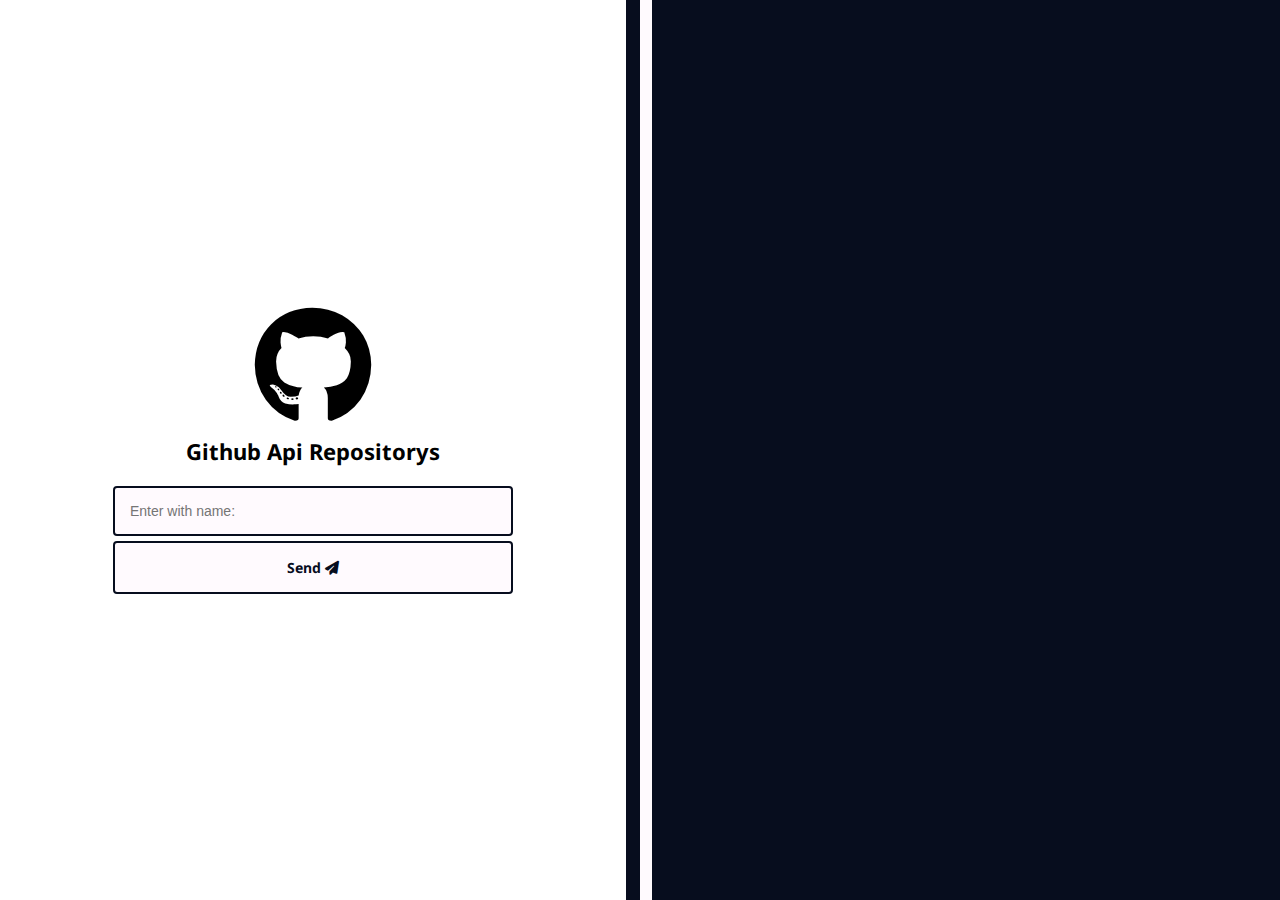
<file: index.html>
<!DOCTYPE html>
<html lang="pt-br">
<head>
    <meta charset="UTF-8">
    <meta name="viewport" content="width=device-width, initial-scale=1.0">
    <link rel="stylesheet" href="static/css/style.css">
    <link rel="stylesheet" href="https://cdnjs.cloudflare.com/ajax/libs/font-awesome/6.5.0/css/all.min.css">
    <title>SerchReps</title>
</head>
    <body>
        <main>
            <section class="sec-1">
                <div class="content-logo">
                    <i class="fa-brands fa-github"></i>
                    <h4>Github Api Repositorys</h4>
                </div>
                <input type="text" placeholder="Enter with name:" id="name">
                <button onclick="getApi()">Send&nbsp;<i class="fa-solid fa-paper-plane"></i></button>
            </section>
            <section class="sec-2">
                <div class="hidden">
                </div>
            </section>
        </main>
    </body>
    <script src="static/js/index.js"></script>
</html>
</file>
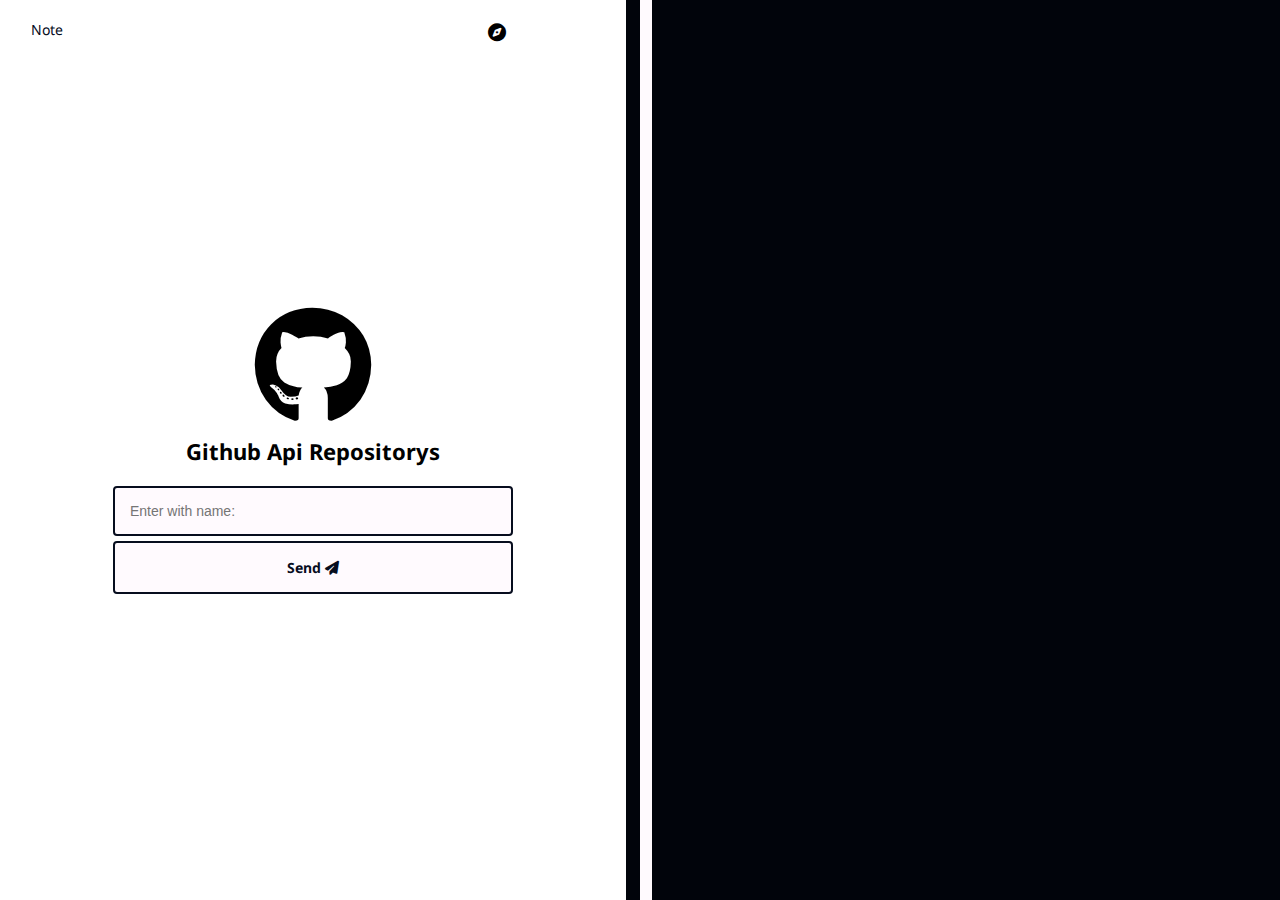
<file: SearchReps.html>
<!DOCTYPE html>
<html lang="pt-br">
<head>
    <meta charset="UTF-8">
    <meta name="viewport" content="width=device-width, initial-scale=1.0">
    <link rel="stylesheet" href="static/css/Reps/main/style.css">
    <link rel="stylesheet" href="static/css/Reps/responsivity1700/resp1700.css">
    <link rel="stylesheet" href="static/css/Reps/responsivity820/resp820.css">
    <link rel="stylesheet" href="https://cdnjs.cloudflare.com/ajax/libs/font-awesome/6.5.0/css/all.min.css">
    <title>SerchReps</title>
</head>
    <body>
        <div class="alert">
            <p class="p-alert">Este projeto foi criado com o intuito de fazer a busca por repositórios apenas passando o username. Contudo foi utilizado a própria API publica do Github!</p>
            <button id="btn-alert">Ok</button>
        </div>
        <div class="side-bar">
            <ul>
                <li>
                    <a id="searchuser">
                        Search Users&nbsp;&nbsp;<i class="fa-solid fa-users"></i>
                    </a>
                </li>
            </ul>
        </div>
        <main>
            <section class="sec-1">
                <div class="exit">
                    <i id="exit" class="fa-solid fa-compass"></i>
                </div>
                <div class="note">Note</div>
                <div class="content-logo">
                    <i class="fa-brands fa-github"></i>
                    <h4>Github Api Repositorys</h4>
                </div>
                <input type="text" placeholder="Enter with name:" id="name">
                <button id="send">Send&nbsp;<i class="fa-solid fa-paper-plane"></i></button>
            </section>
            <section class="sec-2">
                <div class="hidden">
                </div>
            </section>
        </main>
    </body>
    <script type="module" src="static/js/Reps/SearchReps.js"></script>
</html>
</file>
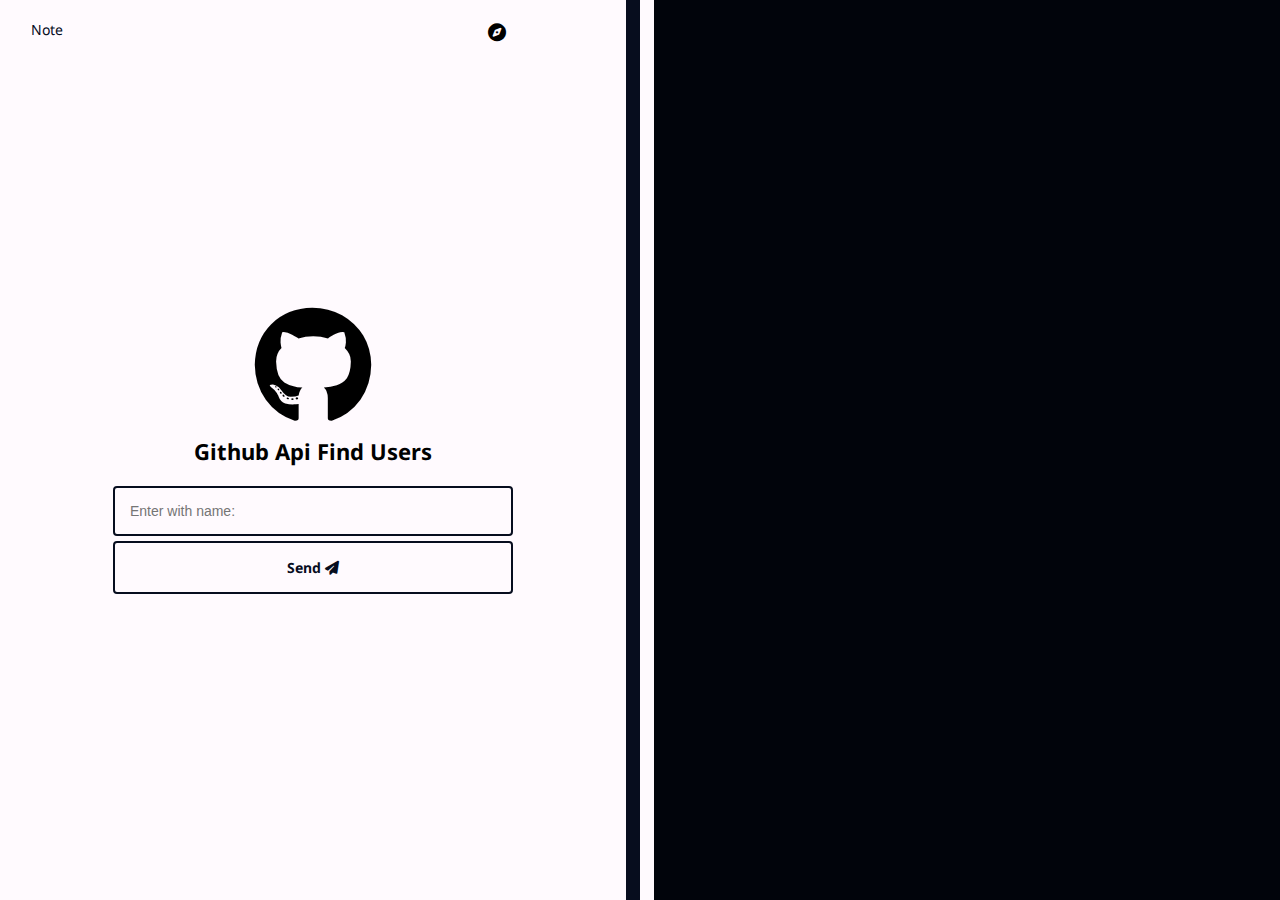
<file: SearchUser.html>
<!DOCTYPE html>
<html lang="en">
<head>
    <meta charset="UTF-8">
    <meta name="viewport" content="width=device-width, initial-scale=1.0">
    <link rel="stylesheet" href="static/css/Users/main/style.css">
    <link rel="stylesheet" href="https://cdnjs.cloudflare.com/ajax/libs/font-awesome/6.5.0/css/all.min.css">
    <title>SearchUser</title>
</head>
    <body>
        <div class="alert">
            <p class="p-alert">Este projeto foi criado com o intuito de fazer a busca por repositórios apenas passando o username. Contudo foi utilizado a própria API publica do Github!</p>
            <button id="btn-alert">Ok</button>
        </div>
        <div class="side-bar">
            <ul>
                <li>
                    <a id="searchReps">
                        Search Reps&nbsp;&nbsp;<i class="fa-solid fa-inbox"></i>
                    </a>
                </li>
            </ul>
        </div>
        <main>
            <section class="sec-1">
                <div class="exit">
                    <i id="exit" class="fa-solid fa-compass"></i>
                </div>
                <div class="note">Note</div>
                <div class="content-logo">
                    <i class="fa-brands fa-github"></i>
                    <h4>Github Api Find Users</h4>
                </div>
                <input type="text" placeholder="Enter with name:" id="name">
                <button id="send">Send&nbsp;<i class="fa-solid fa-paper-plane"></i></button>
            </section>
            <section class="sec-2">
            </section>
        </main>
    </body>
    <script type="module" src="static/js/Users/SearchUser.js"></script>
</html>
</file>
<file: static/css/style.css>
@import url('https://fonts.googleapis.com/css2?family=Noto+Sans:ital,wght@0,100..900;1,100..900&display=swap');

:root{
    --dark-color:  oklch(16.353% 0.03731 266.929);
    --white-color: #FFFAFE;
    --border-color: oklch(55.2% 0.016 285.938);
    --url-hover: oklch(70.5% 0.015 286.067);
    --card-color: oklch(20.064% 0.0305 274.689);
    --color-title-active: oklch(62.3% 0.214 259.815);
    --color-shadow-active: oklch(87.2% 0.01 258.338);
    --color-border: oklch(74.799% 0.12064 251.08);
}

::-webkit-scrollbar{
    width: 0;
}
*{
    margin: 0;
    padding: 0;
    box-sizing: border-box;
}
body{
    height: 100vh;
    font-family: "Noto Sans", sans-serif;
}
main{
    display: flex;
    height: 100vh;
}
.sec-1{
    width: 50%;
    border-right: 14px solid var(--dark-color);
    display: flex;
    justify-content: center;
    align-items: center;
    flex-direction: column;
}
#name{
    padding: 15px;
    border: 2px solid var(--dark-color);
    border-radius: 4px;
    width: 400px;
    margin-bottom: 5px;
    background-color: var(--white-color);
    font-size: 14px;
}
button{
    width: 400px;
    padding: 15px;
    position: relative;
    z-index: 1;
    color: var(--dark-color);
    font-weight: 700;
    font-family: "Noto Sans", sans-serif;
    border: 2px solid var(--dark-color);
    border-radius: 4px;
    background-color: var(--white-color);
    font-size: 14px;
}
button::before{
    content: '';
    left: 0;
    top: 0;
    bottom: 0;
    height: 100%;
    width: 0%;
    background-color: var(--dark-color);
    position: absolute;
    z-index: -1;
    transition: all .50s ease;
}
button:hover::before{
    width: 100%;
}
button:hover{
    color: var(--white-color);
    cursor: pointer;
    border: 2px solid var(--dark-color);
}
.card.active {
    background-color: oklch(97% 0.014 254.604);
    border: 1px solid oklch(80.9% 0.105 251.813);
}
.content-logo{
    display: flex;
    flex-direction: column;
    align-items: center;
}
.content-logo h4{
    margin-top: 10px;
    margin-bottom: 20px;
    font-size: 22px;
}
.fa-github{
    font-size: 120px;
}
.sec-2{
    width: 50%;
    background-color: var(--dark-color);
    color: var(--white-color);
    display: flex;
    justify-content: center;
    padding: 30px 0 0 0;
    border-left: 12px solid var(--white-color);
}
.hidden{
    width: 80%;
    overflow-x: hidden;
    overflow-y: auto;
}
.card{
    border: 2px solid #ccc;
    border-radius: 4px;
    display: flex;
    flex-direction: column;
    gap: 40px;
    padding: 15px;
    height: 140px;
    margin-bottom: 30px;
    background-color: var(--card-color);
}
.card.active{
    border: 2px solid var(--color-border);
}
#title-rep{
    font-size: 14px;
}
#title-rep.active{
    color: var(--color-title-active);
}
#title-lang.active{
    color: var(--color-title-active);
}
#date.active{
    color: var(--color-title-active);
}
#status{
    font-size: 14px;
}
.circle{
    display: inline-block;
    width: 15px;
    height: 15px;
    border-radius: 999px;
}
.card-manipulation{
    display: flex;
    justify-content: space-between;
}
.content-language{
    display: flex;
    align-items: center;
    gap: 8px;
}
.mode{
    top: 20px;
    left: 48%;
    position: absolute;
    width: 50px;
}
#date{
    font-size: 15px;
}
#url{
    font-size: 12px;
    border: 1px solid var(--border-color);
    padding: 5px 8px;
    border-radius: 6px;
    color: #ccc;
    text-decoration: none;
}
#url:hover{
    border: 1px solid var(--url-hover);
    color: var(--url-hover);
}
.first{
    display: flex;
    flex-direction: column;
    gap: 5px;
}
.loading{
    position: absolute;
    display: flex;
    align-items: center;
    gap: 4px;
    height: 100vh;
}
.circle-loading{
    width: 8px;
    height: 20px;
    background-color: var(--white-color);
    border-radius: 9999px;
    animation: load 1s infinite linear;
}
.two{animation-delay: 0.8s;}
.tree{animation-delay: 0.6s;}
.four{animation-delay: 0.4s;}
@keyframes load {
    0%{
        height: 20px;
    }50%{
        height: 50px;
    }100%{
        height: 20px;
    }
}
</file>
<file: static/css/Reps/main/style.css>
@import url('https://fonts.googleapis.com/css2?family=Noto+Sans:ital,wght@0,100..900;1,100..900&display=swap');

:root{
    --dark-color:  oklch(16.353% 0.03731 266.929);
    --dark-color-plus:  oklch(10.562% 0.02343 254.371);
    --white-color: #FFFAFE;
    --border-color: oklch(55.2% 0.016 285.938);
    --url-hover: oklch(70.5% 0.015 286.067);
    --card-color: oklch(20.064% 0.0305 274.689);
    --color-title-active: oklch(62.3% 0.214 259.815);
    --color-shadow-active: oklch(87.2% 0.01 258.338);
    --color-border: oklch(74.799% 0.12064 251.08);
    --color-border-alert: oklch(45.013% 0.05809 269.06);
    --side-color: #ede7eb;
}

::-webkit-scrollbar{
    width: 0;
}
*{
    margin: 0;
    padding: 0;
    box-sizing: border-box;
}
.side-bar{
    width: 250px;
    position: fixed;
    height: 100dvh;
    background-color: var(--side-color);
    z-index: 100;
    left: -250px;
    transition: all .50s ease;
    border-top-right-radius: 32px;
    border-bottom-right-radius: 32px;
}.side-bar ul{
    list-style: none;
    margin-top: 70px;
    padding: 0 20px;
}.side-bar ul li a{
    font-size: 16px;
    color: var(--dark-color-plus);
    text-decoration: none;
    position: relative;
    display: block;
    height: 40px;
    line-height: 40px;
    padding: 0 10px;
}.side-bar ul li a::before{
    content: '';
    height: 100%;
    width: 0%;
    left: 0;
    top: 0;
    bottom: 0;
    background-color: var(--dark-color-plus);
    z-index: -99;
    position: absolute;
    transition: all .50s ease;
}.side-bar ul li a:hover::before{
    width: 100%;
}.side-bar ul li a:hover{
    cursor: pointer;
    color: var(--white-color);
}
.exit{
    font-size: 18px;
    top: 20px;
    right: 120px;
    position: absolute;
    transition: all .50s ease;
}
.exit:hover{
    transform: rotate(-360deg);
    cursor: pointer;
}
.side-bar.active{
        left: 0;
}
body{
    height: 100dvh;
    font-family: "Noto Sans", sans-serif;
}
main{
    display: flex;
    height: 100dvh;
    transition: all .50s ease;
}
main.active{
    filter: blur(1px);
    opacity: 0.7;
}
.sec-1{
    position: relative;
    width: 50vw;
    border-right: 14px solid var(--dark-color-plus);
    display: flex;
    justify-content: center;
    align-items: center;
    flex-direction: column;
    z-index: 1;
}
#name{
    padding: 15px;
    border: 2px solid var(--dark-color);
    border-radius: 4px;
    width: 400px;
    margin-bottom: 5px;
    background-color: var(--white-color);
    font-size: 14px;
}
button{
    width: 400px;
    padding: 15px;
    position: relative;
    z-index: 1;
    color: var(--dark-color);
    font-weight: 700;
    font-family: "Noto Sans", sans-serif;
    border: 2px solid var(--dark-color);
    border-radius: 4px;
    background-color: var(--white-color);
    font-size: 14px;
}
button::before{
    content: '';
    left: 0;
    top: 0;
    bottom: 0;
    height: 100%;
    width: 0%;
    background-color: var(--dark-color);
    position: absolute;
    z-index: -1;
    transition: all .50s ease;
}
button:hover::before{
    width: 100%;
}
button:hover{
    color: var(--white-color);
    cursor: pointer;
    border: 2px solid var(--dark-color);
}
#send.active{
    cursor: not-allowed;
}
.card.active {
    background-color: oklch(97% 0.014 254.604);
    border: 1px solid oklch(80.9% 0.105 251.813);
}
.content-logo{
    display: flex;
    flex-direction: column;
    align-items: center;
}
.content-logo h4{
    margin-top: 10px;
    margin-bottom: 20px;
    font-size: 22px;
}
.fa-github{
    font-size: 120px;
}
.sec-2{
    width: 50vw;
    position: relative;
    background-color: var(--dark-color-plus);
    color: var(--white-color);
    display: flex;
    justify-content: center;
    padding: 30px 0 0 0;
    border-left: 12px solid var(--white-color);
    height: 100dvh;
    z-index: 1;
}
.hidden{
    height:calc(100% - 30px);
    width: 80%;
    overflow-x: hidden;
    overflow-y: auto;
}
.card{
    border: 2px solid #ccc;
    border-radius: 4px;
    display: flex;
    flex-direction: column;
    gap: 40px;
    padding: 10px;
    height: 155px;
    margin-bottom: 30px;
    background-color: var(--card-color);
}
.card-manipulation:nth-child(2){
    flex-direction: column;
}
.card.active{
    border: 2px solid var(--color-border);
}
#title-rep{
    font-size: 14px;
}
#title-rep.active{
    color: var(--color-title-active);
}
#title-lang.active{
    color: var(--color-title-active);
}
#date.active{
    color: var(--color-title-active);
}
#url.active{
    border: 1px solid var(--color-title-active);
    color: var(--color-title-active);
}
#status{
    font-size: 14px;
}
.circle{
    display: inline-block;
    width: 15px;
    height: 15px;
    border-radius: 999px;
}
.card-manipulation{
    display: flex;
    justify-content: space-between;
}
.content-language{
    margin-top: 5px;
    display: flex;
    align-items: center;
    gap: 6px;
}
.mode{
    top: 20px;
    right: 5%;
    position: absolute;
    width: 50px;
}
.note{
    top: 20px;
    left: 5%;
    position: absolute;
    font-size: 14px;
    font-weight: 400;
    color: var(--dark-color);
}
.note:hover{
    cursor: pointer;
}
.alert{
    right: 50%;
    left: 50%;
    transform: translate(-50%,-100%);
    position: fixed;
    background-color: var(--white-color);
    z-index: 9999;
    width: 40%;
    padding: 20px 30px 50px 30px;
    border-bottom-left-radius: 10px;
    border-bottom-right-radius: 10px;
    border: 2px solid var(--color-border-alert);
    transition: all .50s ease;
}
.alert.active{
    transform: translate(-50%,-1%);
    transition: all .50s ease
}
.p-alert{
    font-size: 12px;
    color: var(--dark-color);
    font-weight: 500;
    margin-bottom: 10px;
}
#btn-alert{
    position: absolute;
    padding: 5px 10px;
    font-size: 10px;
    width: 100px;
    right: 30px;
    bottom: 15px;
}
#date{
    font-size: 15px;
}
#url{
    font-size: 10px;
    border: 1px solid var(--border-color);
    padding: 5px 8px;
    border-radius: 6px;
    color: #ccc;
    text-decoration: none;
}
#url:hover{
    border: 1px solid var(--url-hover);
    color: var(--url-hover);
}
.first{
    display: flex;
    flex-direction: column;
    gap: 5px;
}
.loading{
    inset: 0;
    width: 100%;
    position: absolute;
    display: flex;
    justify-content: center;
    align-items: center;
    gap: 4px;
    height: 100vh;
    pointer-events: none;
}
.circle-loading{
    width: 8px;
    height: 20px;
    background-color: var(--white-color);
    border-radius: 9999px;
    animation: load 1s infinite linear;
}
.circle-loading2{
    width: 8px;
    height: 20px;
    background-color: var(--dark-color-plus);
    border-radius: 9999px;
    animation: load 1s infinite linear;
}
.two{animation-delay: 0.8s;}
.tree{animation-delay: 0.6s;}
.four{animation-delay: 0.4s;}
@keyframes load {
    0%{
        height: 20px;
    }50%{
        height: 50px;
    }100%{
        height: 20px;
        
    }
}
</file>
<file: static/css/Reps/responsivity1700/resp1700.css>
@media (min-width: 1700px) {
    .sec-1{
        width: 50vw;
        height: 100dvh;
    }
    .fa-github{
        font-size: 120px;
    }
    .content-logo h4{
        font-size: 42px;
    }
    .sec-2{
        width: 50vw;
        height: 100dvh;
    }
    #name{
        width: 80%;
        padding: 20px 25px;
        font-size: 17px;
    }
    #send{
        width: 80%;
        padding: 20px 25px;
        font-size: 17px;
    }
    .hidden{
        margin: 0;
        width: 80%;
        max-width: 90vw;
    }
    .card{
        padding: 12px;
        height: 185px;
        gap: 36px;
    }
    #url{
        font-size: 16px;
        padding: 3px;
        margin-bottom: 14px;
    }
    .mode{
        padding: 14px;
        font-size: 18px;
        right: 5%;
    }
    .circle{
        width: 18px;
        height: 18px;
    }
    .content-language{
        gap:5px;
    }
    #title-lang{
        font-size: 16px;
    }
    #title-rep{
        font-size: 16px;
    }
    #status{
        font-size: 16px;
    }
    #date{
        font-size: 16px;
    }
    .card-manipulation:nth-child(2){
        flex-direction: column;
    }
    .loading{
        height: 100dvh;
        width: 100%;
        align-items: center;
        justify-content: center;
    }
    .circle-loading{
        background-color: var(--white-color);
        width: 15px;
    }
    .note{
        font-size: 20px;
    }
    .p-alert{
        font-size: 18px;
    }
    #btn-alert{
        font-size: 18px;
        padding: 5px 15px;
    }
}
</file>
<file: static/css/Reps/responsivity820/resp820.css>
/* Responsivity max - 820px */
@media (max-width: 900px) {
    body{
        overflow-x: hidden;
    }
    main{
        flex-direction: column;
        height: 100dvh;
    }
    .sec-1{
        width: 100vw;
        height: 50dvh;
        border: none;
    }
    .fa-github{
        font-size: 70px;
    }
    .content-logo h4{
        font-size: 18px;
    }
    .sec-2{
        width: 100vw;
        height: 50dvh;
        border-left: none;
        border-right: none;
    }
    #name{
        width: 85vw;
        padding: 10px 15px;
        font-size: 11px;
    }
    #send{
        width: 85vw;
        padding: 10px 15px;
        font-size: 11px;
    }
    .hidden{
        margin: 0;
        width: 85vw;
        max-width: 90vw;
    }
    .card{
        padding: 8px;
        height: 150px;
        gap: 36px;
    }
    #url{
        font-size: 10px;
        padding: 3px;
        margin-bottom: 8px;
    }
    .mode{
        padding: 10px;
        font-size: 12px;
        left: 80%;
    }
    .circle{
        width: 10px;
        height: 10px;
    }
    .content-language{
        gap:5px;
    }
    #title-lang{
        font-size: 12px;
    }
    #title-rep{
        font-size: 12px;
    }
    #status{
        font-size: 12px;
    }
    #date{
        font-size: 12px;
    }
    .card-manipulation:nth-child(2){
        flex-direction: column;
    }
    .loading{
        height: 50dvh;
        width: 100%;
        align-items: center;
        justify-content: center;
    }
    .circle-loading{
        background-color: var(--white-color);
    }
    .alert{
        width: 80%;
    }

}
</file>
<file: static/css/Users/main/style.css>
@import url('https://fonts.googleapis.com/css2?family=Noto+Sans:ital,wght@0,100..900;1,100..900&display=swap');

        :root{
            --dark-color:  oklch(16.353% 0.03731 266.929);
            --dark-color-plus:  oklch(10.562% 0.02343 254.371);
            --white-color: #FFFAFE;
            --border-color: oklch(55.2% 0.016 285.938);
            --url-hover: oklch(70.5% 0.015 286.067);
            --card-color: oklch(20.064% 0.0305 274.689);
            --color-title-active: oklch(62.3% 0.214 259.815);
            --color-shadow-active: oklch(87.2% 0.01 258.338);
            --color-border: oklch(74.799% 0.12064 251.08);
            --color-border-alert: oklch(45.013% 0.05809 269.06);
            --side-color: #ede7eb;
        }
        *{
            margin: 0;
            padding: 0;
            box-sizing: border-box;
        }
        body{
            max-height: 100dvh;
            font-family: "Noto Sans", sans-serif;
        }
        main{
            display: flex;
            height: 100dvh;
        }
        main.active{
            filter: blur(1px);
            opacity: 0.7;
        }
        section{
            width: 50vw;
        }
        .sec-1{
            background-color: var(--white-color);
            position: relative;
            width: 50vw;
            border-right: 14px solid var(--dark-color);
            display: flex;
            justify-content: center;
            align-items: center;
            flex-direction: column;
            z-index: 1;
        }
        #name{
            padding: 15px;
            border: 2px solid var(--dark-color);
            border-radius: 4px;
            width: 400px;
            margin-bottom: 5px;
            background-color: var(--white-color);
            font-size: 14px;
        }
        #send{
            width: 400px;
            padding: 15px;
        }
        .content-logo{
            display: flex;
            flex-direction: column;
            align-items: center;
        }
        .content-logo h4{
            margin-top: 10px;
            margin-bottom: 20px;
            font-size: 22px;
        }
        .fa-github{
            font-size: 120px;
        }
        .sec-2{
            background-color: var(--dark-color-plus);
            display: flex;
            align-items: center;
            justify-content: center;
            border-left: 14px solid var(--white-color);
        }
        .content-user{
            width: 80%;
            display: flex;
            flex-direction: column;
            align-items: center;
            height: 90dvh;
            border: 2px solid var(--white-color);
            border-radius: 6px;
            padding: 20px;
            position: relative;
        }
        .picture{
            background-color: #FFFAFE;
            width: 120px;
            height: 120px;
            border-radius: 50%;
            align-self: start;
            justify-content: start;
            margin-bottom: 20px;
            position: absolute;
            left: 25px;
            border: 2px solid var(--white-color);
        }
        
        .name-user,.id-user,.company-user{
            margin-bottom: 20px;
            padding: 15px 20px;
            width: 90%;
            border: 1px solid var(--white-color);
            font-size: 14px;
            border-radius: 6px;
            color: var(--white-color);
            background-color: var(--dark-color-plus);
        }

        button{
            position: relative;
            z-index: 1;
            color: var(--dark-color);
            font-weight: 700;
            font-family: "Noto Sans", sans-serif;
            border: 2px solid var(--dark-color);
            border-radius: 4px;
            background-color: var(--white-color);
            font-size: 14px;
        }
        button::before{
            content: '';
            left: 0;
            top: 0;
            bottom: 0;
            height: 100%;
            width: 0%;
            background-color: var(--dark-color);
            position: absolute;
            z-index: -1;
            transition: all .50s ease;
        }
        button:hover::before{
            width: 100%;
        }
        button:hover{
            color: var(--white-color);
            cursor: pointer;
            border: 2px solid var(--dark-color);
        }
        .note{
            top: 20px;
            left: 5%;
            position: absolute;
            font-size: 14px;
            font-weight: 400;
            color: var(--dark-color);
        }
        .note:hover{
            cursor: pointer;
        }
        .alert{
            right: 50%;
            left: 50%;
            transform: translate(-50%,-100%);
            position: fixed;
            background-color: var(--white-color);
            z-index: 9999;
            width: 40%;
            padding: 20px 30px 50px 30px;
            border-bottom-left-radius: 10px;
            border-bottom-right-radius: 10px;
            border: 2px solid var(--color-border-alert);
            transition: all .50s ease;
        }
        .alert.active{
            transform: translate(-50%,-1%);
            transition: all .50s ease
        }
        .p-alert{
            font-size: 12px;
            color: var(--dark-color);
            font-weight: 500;
            margin-bottom: 10px;
        }
        #btn-alert{
            position: absolute;
            padding: 5px 10px;
            font-size: 10px;
            width: 100px;
            right: 30px;
            bottom: 15px;
        }
        label{
            color: var(--white-color);
            background-color: var(--dark-color-plus);
            position: absolute;
            font-size: 12px;
            left: 35px;
            top: 0;
        }
        .field{
            position: relative;
            display: flex;
            width: 100%;
            flex-direction: column;
            height: 90px;
            justify-content: center;
            align-items: center;
        }
        .content-user-top{
            display: flex;
            gap: 20px;
            width: 90%;
            right: 10px;
            justify-content: flex-end;
            margin-bottom: 60px;
        }
        .container-followers,.container-following{
            width: 90px;
            height: 80px;
            border-radius: 4px;
            border: 1px solid var(--white-color);
            display: flex;
            position: relative;
            justify-content: center;
            align-items: center;
        }
        #just-space{
            display: flex;
            width: auto;
            gap: 20px;
        }
        #title{
            border-top-left-radius: 3px;
            border-top-right-radius: 3px;
            background-color: var(--white-color);
            text-align: center;
            font-size: 14px;
            margin: 0;
            top: 0;
            position: absolute;
            width: 100%;
            line-height: 24px;
            color: var(--dark-color-plus);
        }
        #follwers,#following{
            font-size: 20px;
            font-weight: 700;
            margin-top: 18px;
            align-self: center;
            color: var(--white-color);
        }
        #see-perfil{
            width: 90%;
            padding: 20px 0;
        }
        #see-perfil:hover{
            border: 2px solid var(--white-color);
        }
        .side-bar{
            width: 250px;
            position: fixed;
            height: 100dvh;
            background-color: var(--side-color);
            z-index: 100;
            left: -250px;
            transition: all .50s ease;
            border-top-right-radius: 32px;
            border-bottom-right-radius: 32px;
        }.side-bar ul{
            list-style: none;
            margin-top: 70px;
            padding: 0 20px;
        }.side-bar ul li a{
            font-size: 16px;
            color: var(--dark-color-plus);
            text-decoration: none;
            position: relative;
            display: block;
            height: 40px;
            line-height: 40px;
            padding: 0 10px;
        }.side-bar ul li a::before{
            content: '';
            height: 100%;
            width: 0%;
            left: 0;
            top: 0;
            bottom: 0;
            background-color: var(--dark-color-plus);
            z-index: -99;
            position: absolute;
            transition: all .50s ease;
        }.side-bar ul li a:hover::before{
            width: 100%;
        }.side-bar ul li a:hover{
            color: var(--white-color);
            cursor: pointer;
        }
        .exit{
            font-size: 18px;
            top: 20px;
            right: 120px;
            position: absolute;
            transition: all .50s ease;
        }
        .exit:hover{
            transform: rotate(-360deg);
            cursor: pointer;
        }
        .side-bar.active{
            left: 0;
        }
        .loading{
            inset: 0;
            width: 100%;
            position: absolute;
            display: flex;
            justify-content: center;
            align-items: center;
            gap: 4px;
            height: 100vh;
            pointer-events: none;
        }
        .circle-loading{
            width: 8px;
            height: 20px;
            background-color: var(--dark-color-plus);
            border-radius: 9999px;
            animation: load 1s infinite linear;
        }
        .two{animation-delay: 0.8s;}
        .tree{animation-delay: 0.6s;}
        .four{animation-delay: 0.4s;}
        @keyframes load {
            0%{
                height: 20px;
            }50%{
                height: 50px;
            }100%{
                height: 20px;
                
            }
        }
</file>
